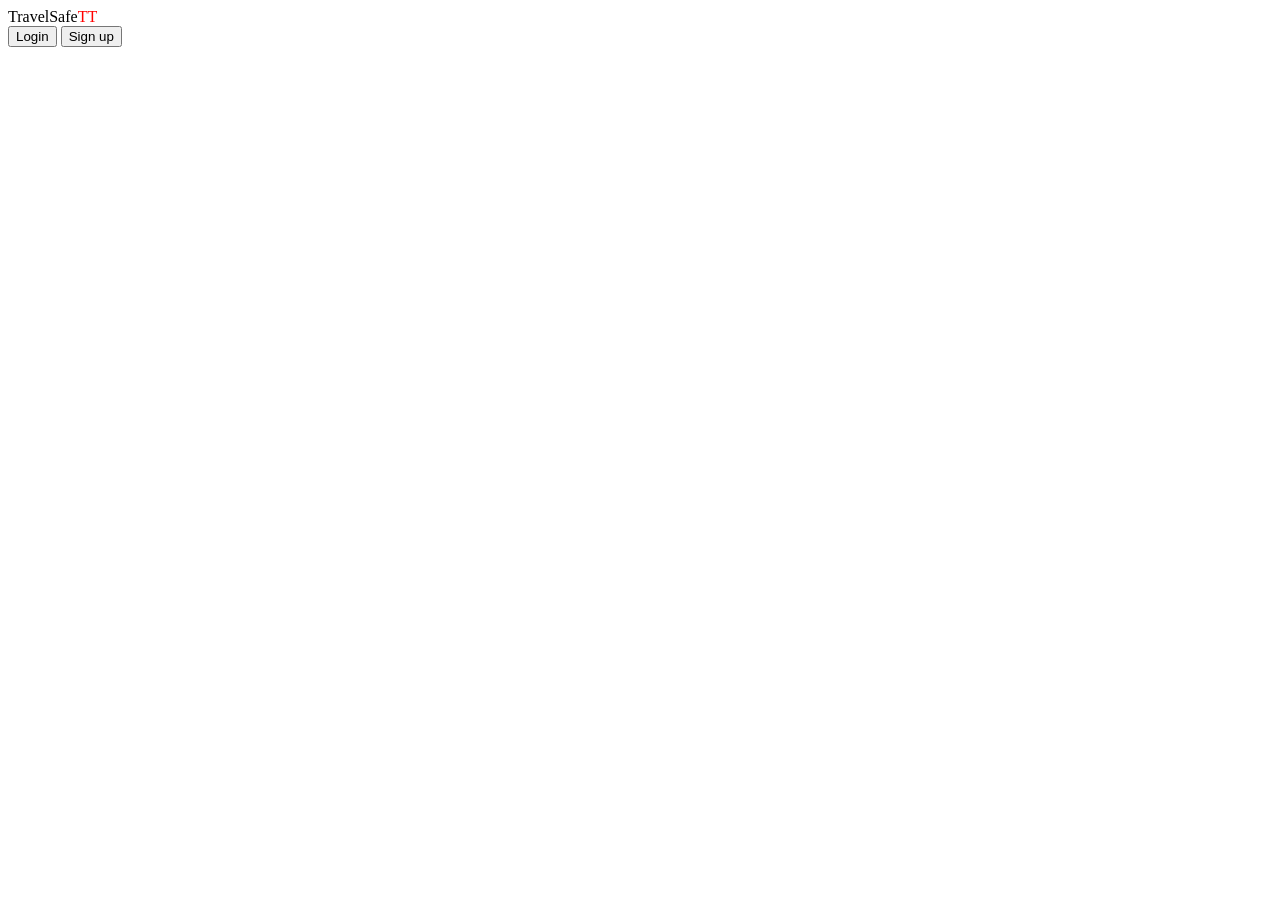
<file: screens/index.html>
<!DOCTYPE html>
<html lang="en" class="bg-container">

<head>
    <meta charset="UTF-8" />
    <meta name="viewport" content="width=device-width, initial-scale=1" />
    <title> Get Started | TravelSafett</title>
    <link rel="stylesheet" href="../css/style.css">
    <script language="javascript" src="../actions/script.js"></script>
</head>

<body>
    <div class="text">
        <header> TravelSafe<span id="loader" style="color: #ff0000">TT</span></header>
        <button class="submit-btn" id="log" onclick="location.href='../screens/login.html';"> Login </button>
        <button class="submit-btn" id="sup" onclick="location.href='../screens/signup.html';"> Sign up </button>
    </div>
</body>

</html>
</file>
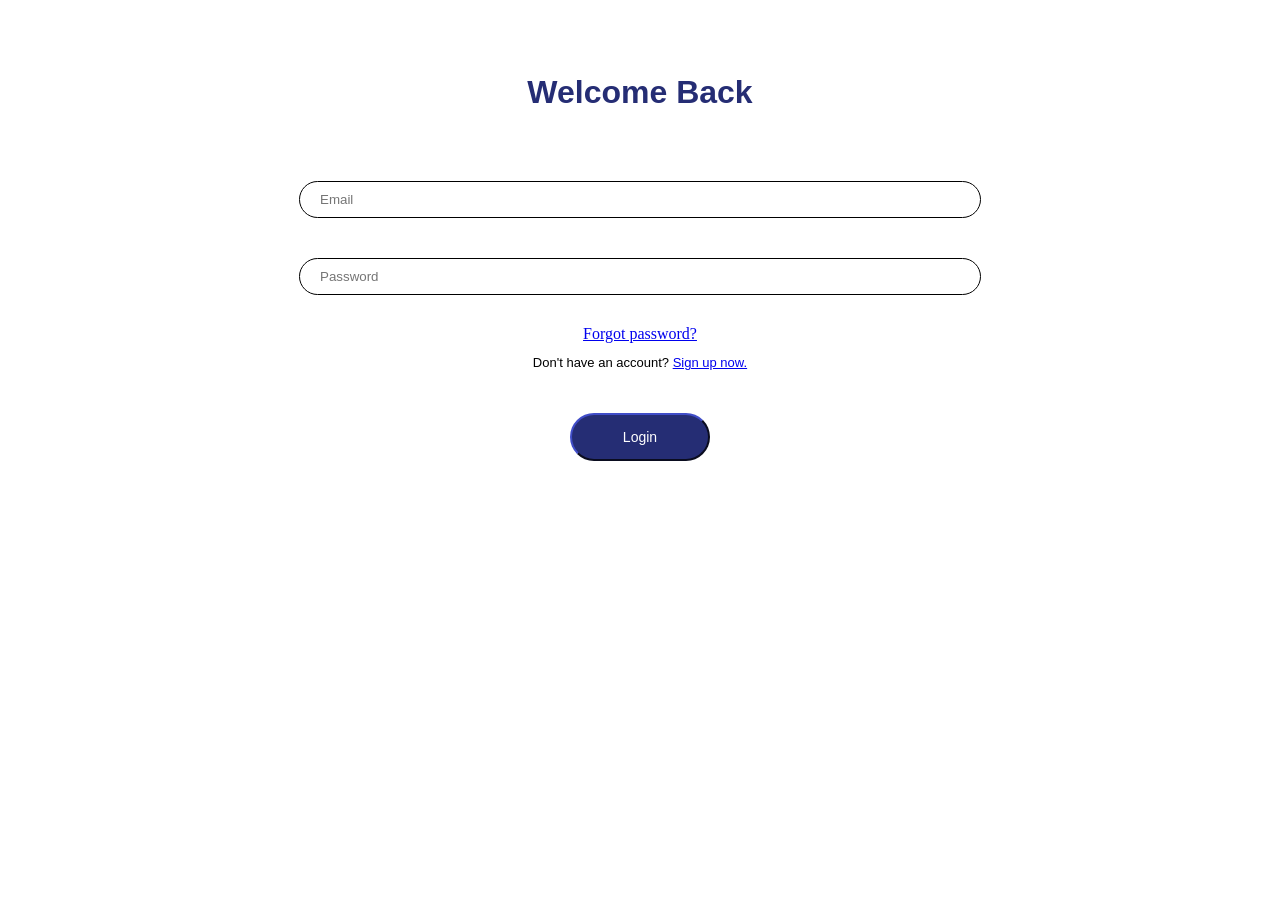
<file: login.html>
<!DOCTYPE html>
<html lang="en">

<head>
    <meta charset="UTF-8" />
    <meta name="viewport" content="width=device-width, initial-scale=1" />
    <title>Login | NotRideSafeTT</title>
    <link rel="stylesheet" href="style.css">
    <script language="javascript" src="/script.js"></script>
</head>

<body>
    <!-- TODO: Add Navigation to all pages -->
    <div id="show">
        <a name="login-page"></a>
        <h1> Welcome Back </h1>
        <form class="login" action="/submissionsiteURLgoeshere" method="POST">
            <input type="text" class="login-input" placeholder="Email " name="email" required>
            <input type="password" class="login-input" placeholder="Password" name="pass" required>
            <div class="forgot">
                <a href="javascript:clickme()"> Forgot password? </a>
            </div>
            <span class="new-account">
            Don&#39;t have an account? <a href="/signup.html"> Sign up now. </a>
        </span>
            <input type="submit" value="Login" class="submit-btn">
        </form>
        <style>
            #show {
                display: block;
            }
        </style>
    </div>
    <!-- Forgot Password -->
    <div id="hidden">
        <h1> Reset Password</h1>
        <form action="/" method="POST">
            <p> Please enter your email to request that your password be changed. </p>
            <input id="email-reset" type="email" placeholder="Enter email" required>
            <input class="submit-btn" id="reset" type="submit" value="Reset Password">
        </form>
        <button class="submit-btn" id="cancel"> <a href="/login.html" id="btn"> Cancel </a> </button>
        <style>
            #hidden {
                display: none;
            }
        </style>
    </div>
</body>

</html>
</file>
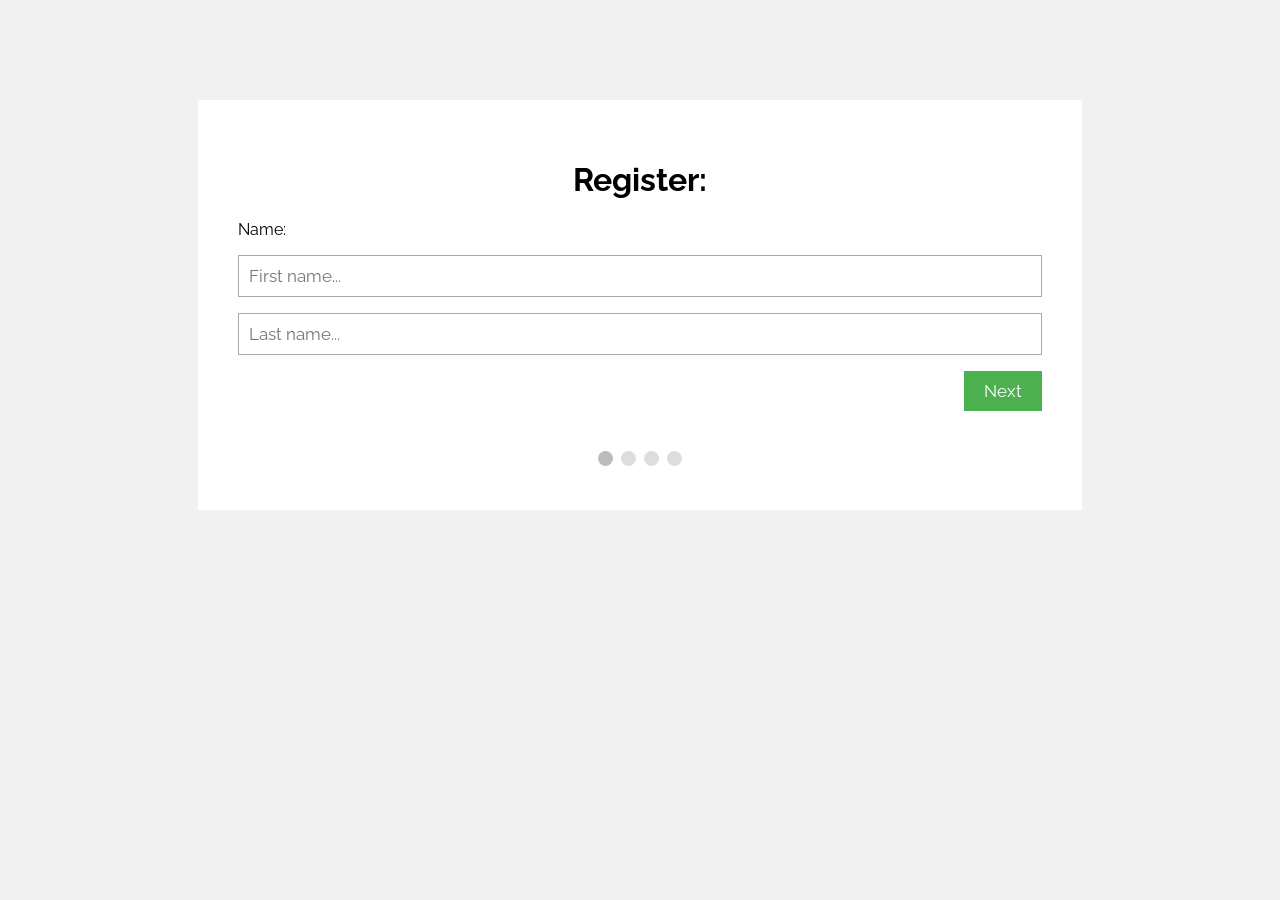
<file: user/test.html>
<!DOCTYPE html>
<html>
<meta name="viewport" content="width=device-width, initial-scale=1.0">
<link href="https://fonts.googleapis.com/css?family=Raleway" rel="stylesheet">
<style>
    * {
        box-sizing: border-box;
    }

    body {
        background-color: #f1f1f1;
    }

    #regForm {
        background-color: #ffffff;
        margin: 100px auto;
        font-family: Raleway;
        padding: 40px;
        width: 70%;
        min-width: 300px;
    }

    h1 {
        text-align: center;
    }

    input {
        padding: 10px;
        width: 100%;
        font-size: 17px;
        font-family: Raleway;
        border: 1px solid #aaaaaa;
    }

    /* Mark input boxes that gets an error on validation: */
    input.invalid {
        background-color: #ffdddd;
    }

    /* Hide all steps by default: */
    .tab {
        display: none;
    }

    button {
        background-color: #4CAF50;
        color: #ffffff;
        border: none;
        padding: 10px 20px;
        font-size: 17px;
        font-family: Raleway;
        cursor: pointer;
    }

    button:hover {
        opacity: 0.8;
    }

    #prevBtn {
        background-color: #bbbbbb;
    }

    /* Make circles that indicate the steps of the form: */
    .step {
        height: 15px;
        width: 15px;
        margin: 0 2px;
        background-color: #bbbbbb;
        border: none;
        border-radius: 50%;
        display: inline-block;
        opacity: 0.5;
    }

    .step.active {
        opacity: 1;
    }

    /* Mark the steps that are finished and valid: */
    .step.finish {
        background-color: #4CAF50;
    }
</style>

<body>

    <form id="regForm" action="/action_page.php">
        <h1>Register:</h1>
        <!-- One "tab" for each step in the form: -->
        <div class="tab">Name:
            <p><input placeholder="First name..." oninput="this.className = ''" name="fname"></p>
            <p><input placeholder="Last name..." oninput="this.className = ''" name="lname"></p>
        </div>
        <div class="tab">Contact Info:
            <p><input placeholder="E-mail..." oninput="this.className = ''" name="email"></p>
            <p><input placeholder="Phone..." oninput="this.className = ''" name="phone"></p>
        </div>
        <div class="tab">Birthday:
            <p><input placeholder="dd" oninput="this.className = ''" name="dd"></p>
            <p><input placeholder="mm" oninput="this.className = ''" name="nn"></p>
            <p><input placeholder="yyyy" oninput="this.className = ''" name="yyyy"></p>
        </div>
        <div class="tab">Login Info:
            <p><input placeholder="Username..." oninput="this.className = ''" name="uname"></p>
            <p><input placeholder="Password..." oninput="this.className = ''" name="pword" type="password"></p>
        </div>
        <div style="overflow:auto;">
            <div style="float:right;">
                <button type="button" id="prevBtn" onclick="nextPrev(-1)">Previous</button>
                <button type="button" id="nextBtn" onclick="nextPrev(1)">Next</button>
            </div>
        </div>
        <!-- Circles which indicates the steps of the form: -->
        <div style="text-align:center;margin-top:40px;">
            <span class="step"></span>
            <span class="step"></span>
            <span class="step"></span>
            <span class="step"></span>
        </div>
    </form>

    <script>
        var currentTab = 0; // Current tab is set to be the first tab (0)
        showTab(currentTab); // Display the current tab

        function showTab(n) {
            // This function will display the specified tab of the form...
            var x = document.getElementsByClassName("tab");
            x[n].style.display = "block";
            //... and fix the Previous/Next buttons:
            if (n == 0) {
                document.getElementById("prevBtn").style.display = "none";
            } else {
                document.getElementById("prevBtn").style.display = "inline";
            }
            if (n == (x.length - 1)) {
                document.getElementById("nextBtn").innerHTML = "Submit";
            } else {
                document.getElementById("nextBtn").innerHTML = "Next";
            }
            //... and run a function that will display the correct step indicator:
            fixStepIndicator(n)
        }

        function nextPrev(n) {
            // This function will figure out which tab to display
            var x = document.getElementsByClassName("tab");
            // Exit the function if any field in the current tab is invalid:
            if (n == 1 && !validateForm()) return false;
            // Hide the current tab:
            x[currentTab].style.display = "none";
            // Increase or decrease the current tab by 1:
            currentTab = currentTab + n;
            // if you have reached the end of the form...
            if (currentTab >= x.length) {
                // ... the form gets submitted:
                document.getElementById("regForm").submit();
                return false;
            }
            // Otherwise, display the correct tab:
            showTab(currentTab);
        }

        function validateForm() {
            // This function deals with validation of the form fields
            var x, y, i, valid = true;
            x = document.getElementsByClassName("tab");
            y = x[currentTab].getElementsByTagName("input");
            // A loop that checks every input field in the current tab:
            for (i = 0; i < y.length; i++) {
                // If a field is empty...
                if (y[i].value == "") {
                    // add an "invalid" class to the field:
                    y[i].className += " invalid";
                    // and set the current valid status to false
                    valid = false;
                }
            }
            // If the valid status is true, mark the step as finished and valid:
            if (valid) {
                document.getElementsByClassName("step")[currentTab].className += " finish";
            }
            return valid; // return the valid status
        }

        function fixStepIndicator(n) {
            // This function removes the "active" class of all steps...
            var i, x = document.getElementsByClassName("step");
            for (i = 0; i < x.length; i++) {
                x[i].className = x[i].className.replace(" active", "");
            }
            //... and adds the "active" class on the current step:
            x[n].className += " active";
        }
    </script>

</body>

</html>
</file>
<file: css/style.css>
@media screen and (max-width: 800px) {
        /*First Page CSS*/
        .bg-container {
            background-image: url("../img/blur.jpg");
            background-position: center;
            background-attachment: fixed;
            padding: 6px 0;
            backdrop-filter: blur(4px);
            background-repeat: no-repeat;
            background-size: 300vw 120vh;
            -webkit-backdrop-filter: blur(4px);
            overflow: hidden;
        }
      
        #text {
            filter: none;
        }
        #loader {
            color: white;
            animation: FadeIn 1s ease-in-out;
        }
        @keyframes FadeIn {
            from {
                color: black;
            }
            to {
                color: rgb(170, 22, 22);
            }
        }
        header {
            font-family: Arial, Helvetica, sans-serif;
            font-size: 6.3vh;
            font-size: 6.3vmax;
            box-sizing: border-box;
            color: white;
            vertical-align: middle;
            padding: 70px 0;
            transition: 0.2s;
            margin-top: 15vh;
            margin-bottom: 10vh;
            letter-spacing: 0px;
            text-shadow: black 2px 1px;
        }
        #log {
            font: 3vh Arial;
        }
        #sup {
            background-color: white;
            color: black;
            font: 3vh Arial;
        }
        body {
            padding: 8px 24px 24px 24px;
            text-align: center;
            filter: none;
            overflow: hidden;
        }
        h1 {
            text-align: center;
            font-family: Arial, Georgia;
            color: white;
            text-shadow: 2px 2px rgb(37, 45, 116);
            margin-top: 70px;
            margin-bottom: 10vh;
        }
        span.new-account {
            font-family: Arial, Georgia;
            font-size: small;
        }
        input {
            padding: 10px 20px;
            vertical-align: middle;
        }
        .login-input {
            margin: 20px;
            display: inline-block;
            border: 1px solid black;
            border-radius: 20px;
            width: 50vw;
        }
        .submit-btn {
            background-color: rgb(37, 45, 116);
            color: white;
            padding: 14px 20px;
            cursor: pointer;
            width: 9em;
            display: block;
            text-align: center;
            box-sizing: border-box;
            margin: 3em;
            margin-left: auto;
            margin-right: auto;
            font: 14px Arial;
            border: 2px solid rgb(37, 45, 116);
            border-style: outset;
            border-radius: 90px;
        }
        /* Add a hover effect for buttons */
        .submit-btn:hover {
            opacity: 0.8;
        }
        .forgot {
            padding-top: 10px;
            padding-bottom: 10px;
        }
        /*Forgot Password CSS*/
        h3 {
            color: white;
            padding: 14px 40px;
            background-color: whitesmoke;
            color: black;
            font-size: 15px;
        }
        #email-reset {
            width: 40vh;
            padding: 12px 20px;
            border: 1px solid black;
            box-sizing: border-box;
            border-radius: 20px;
        }
        #reset {
            width: 25vh;
            text-align: center;
        }
        #cancel {
            border: 2px outset rgb(49, 39, 39);
            border-radius: 30px;
            background-color: rgb(202, 56, 56);
            width: 14vh;
            text-align: center;
        }
        #btn {
            text-decoration: none;
            color: white;
        }
        #cancel:hover {
            opacity: 0.8;
        }
        .bor {
            border: 2px solid black;
        }
        /*Sign Up CSS*/
        .s {
            padding: 0px;
            margin-bottom: 0px;
        }
        h4 {
            color: white;
            font-size: 16px;
            text-shadow: black 1px 1px;
            font-family: Arial, Helvetica, sans-serif;
            background-color: rgb(81, 81, 87);
            opacity: 0.7;
            border-radius: 30px;
            text-align: center;
            margin: 5px 5px;
        }
        h5 {
            color: white;
            font-size: 16px;
            text-shadow: black 1px 1px;
            font-family: Arial, Helvetica, sans-serif;
            background-color: rgb(81, 81, 87);
            opacity: 0.7;
            border-radius: 30px;
            text-align: center;
            margin: 5px 5px;
        }
        .next-btn{
            background-color:#F8CD46;
            color: rgb(0, 0, 0);
            padding: 14px 20px;
            cursor: pointer;
            width: 9em;
            display: block;
            text-align: center;
            box-sizing: border-box;
            margin: 3em;
            margin-left: auto;
            margin-right: auto;
            font: 14px Arial;
            border: none;
            border-radius: 90px;
        }
         .v2{
            background-color:#F8CD46;
            color: rgb(0, 0, 0);
            padding: 14px 20px;
            cursor: pointer;
            width: 9em;
            display: inline-block;
            text-align: center;
            box-sizing: border-box;
            margin: 1em 1em 3em 3em;
            font: 14px Arial;
            border: none;
            border-radius: 90px;
        }
        .previous-btn{
            background-color:#F8CD46;
            color: rgb(0, 0, 0);
            padding: 14px 20px;
            cursor: pointer;
            width: 9em;
            display: inline-block;
            text-align: center;
            box-sizing: border-box;
            margin: 1em auto;
            margin-left: auto;
            margin-right: auto;
            font: 14px Arial;
            border: none;
            border-radius: 90px;
        }
        #s-bg {
            overflow: scroll;
            background-image: url("../img/blur.jpg");
        }
        .slider {
            display: inline-block;
            white-space: nowrap;
            border: 2px solid grey;
            border-radius: 140px;
            width: 90px;
            height: 27px;
            font-family: arial, sans-serif;
            margin-block-start: 1em;
            margin-bottom: 6vh;
            cursor: pointer;
        }
        #Rider {
            background-color: rgb(35, 10, 124);
            color: white;
            border-right: 100px transparent;
            width: 7em;
            margin-inline-end: -2.5em;
            position: relative;
            z-index: 1;
            transition: 0.1s;
        }
        #Driver {
            background-color: white;
            color: black;
            width: 8em;
            position: unset;
            transition: 0.2s;
        }
        .photo-container {
            margin-left: auto;
            margin-right: auto;
            display: block;
            border-radius: 100px;
            border: 1px solid black;
            width: 150px;
            height: 150px;
            position: relative;
            background: white;
            opacity: 75%;
        }
        #output {
            position: absolute;
            border-radius: 100px;
            width: 100%;
            height: 100%;
            top: 0;
            left: 0;
            z-index: -1;
            
        }
        .step {
  display: none;
}
.step.active {
  display: block;
}
        #upload {
            cursor: pointer;
            margin-top: 1vh;
            position: relative;
            opacity: 0;
            width: 9.55rem;
            padding: 0;
            height: 10.75em;
        }
        .signup-input {
            border-radius: 100px;
            border: 1px solid rgb(37, 45, 116);
            width: 50vw;
            min-width: 140px;
            margin: 20px;
            float: none;
            text-shadow: none;
            color: black;
        }
        .login {
            display: block;
            margin-top: inherit;
        }
        #next-btn {
            background-color: rgb(37, 45, 116);
            color: white;
            transition: 0.2s;
            min-width: 7em;
        }
    }
    /*Scan Successful*/
    .logo {
        float: right;
        padding: 10px;
        font-size: 31px;
        display: inline-block;
    }
    .scan {
        font-size: 30px;
        font-family: Arial, Helvetica, sans-serif;
        color: rgb(37, 45, 116);
    }

    .travel {
        overflow: scroll;
    }

    .body-text {
        padding: 22px;
    }

    .done {
        margin-top: 8rem;
    }

    .driver-text {
        font-family: bold;
        font-size: 16px;
    }
    
    .rlogin {
        width: 1rem;
        height: 20px;
        margin-bottom: 4vh;
        font-size: 12px;
        background-color: unset;
        position: inherit;
        color: unset;
    }
    
    .dlogin {
        width: 2rem;
        height: 20px;
        margin-bottom: 4vh;
        font-size: 12px;
        background-color: unset;
        position: inherit;
        color: unset;
    }
</file>
<file: style.css>
@media only screen and (orientation: landscape) {
            * {
                margin-left: center;
                margin-right: center;
            }
            .login-input {
                max-width: 50em;
                display: inline-block;
                margin: 30px;
                margin-bottom: 300px;
                width: 100%;
            }
        }
        
        body {
            padding: 8px 24px 24px 24px;
            margin: 5vh;
            min-height: 320px;
            min-width: 240px;
            text-align: center;
        }
        
        h1 {
            text-align: center;
            font-family: Arial, Georgia;
            color: rgb(37, 45, 116);
            margin-bottom: 50px;
        }
        
        span.new-account {
            font-family: Arial, Georgia;
            font-size: small;
        }
        
        input {
            padding: 10px 20px;
            vertical-align: middle;
        }
        
        .login-input {
            margin: 20px;
            display: inline-block;
            border: 1px solid black;
            border-radius: 20px;
            width: 50vw;
        }
        
        .submit-btn {
            background-color: rgb(37, 45, 116);
            color: white;
            padding: 14px 20px;
            cursor: pointer;
            min-width: 3vw;
            width: 10em;
            display: block;
            text-align: center;
            box-sizing: border-box;
            margin: 3em;
            margin-left: auto;
            margin-right: auto;
            font: 14px Arial;
            border: 2px solid rgb(37, 45, 116);
            border-style: outset;
            border-radius: 90px;
        }
        /* Add a hover effect for buttons */
        
        .submit-btn:hover {
            opacity: 0.8;
        }
        
        .forgot {
            padding-top: 10px;
            padding-bottom: 10px;
        }
        /*Forgot Password CSS*/
        
        #email-reset {
            width: 30vw;
            padding: 12px 20px;
            display: block;
            margin-left: auto;
            margin-right: auto;
            border: 1px solid black;
            box-sizing: border-box;
            border-radius: 20px;
        }
        
        #reset {
            margin-left: auto;
        }
        
        #cancel {
            border: 2px outset grey;
            border-radius: 10px;
            background-color: rgb(202, 56, 56);
            width: 6em;
            text-align: center;
            display: inline-block;
        }
        
        #btn {
            text-decoration: none;
            color: white;
        }
        
        #cancel:hover {
            opacity: 0.8;
        }
        /*Sign Up CSS*/
        
        .slider {
            display: inline-block;
            white-space: nowrap;
            border: 2px solid grey;
            border-radius: 140px;
            width: 90px;
            height: 27px;
            font-family: arial, sans-serif;
            margin-block-start: 1em;
            margin-bottom: 6vh;
            cursor: pointer;
        }
        
        #Rider {
            background-color: rgb(35, 10, 124);
            color: white;
            border-right: 100px transparent;
            width: 7em;
            margin-inline-end: -2.5em;
            position: relative;
            z-index: 1;
            transition: 0.2s;
        }
        
        #Driver {
            background-color: white;
            color: black;
            width: 8em;
            position: unset;
            transition: 0.2s;
        }
        
        .photo-container {
            margin-left: auto;
            margin-right: auto;
            display: block;
            border-radius: 100px;
            border: 1px solid black;
            width: 150px;
            height: 150px;
        }
        
        .image {
            text-align: center;
            font-size: 1em;
            cursor: pointer;
            border-radius: 50%;
            width: 150px;
            height: 150px;
        }
        
        #upload {
            cursor: pointer;
            z-index: 1;
            margin-top: 7vh;
            position: absolute;
            align-content: center;
            opacity: 0;
            width: 75em;
            height: 75em;
            border-radius: 10px;
        }
        
        .signup-input {
            border-radius: 100px;
            border: 1px solid rgb(37, 45, 116);
            width: 50vw;
            min-width: 140px;
            margin: 20px;
            float: none;
        }
        
        #signup-show {
            display: unset;
        }
        
        #signup-hide {
            display: none;
        }
        
        .login {
            display: block;
            margin-top: inherit;
        }
        
        #next-btn {
            background-color: rgb(37, 45, 116);
            color: white;
            transition: 0.2s;
            min-width: 7em;
        }
</file>
